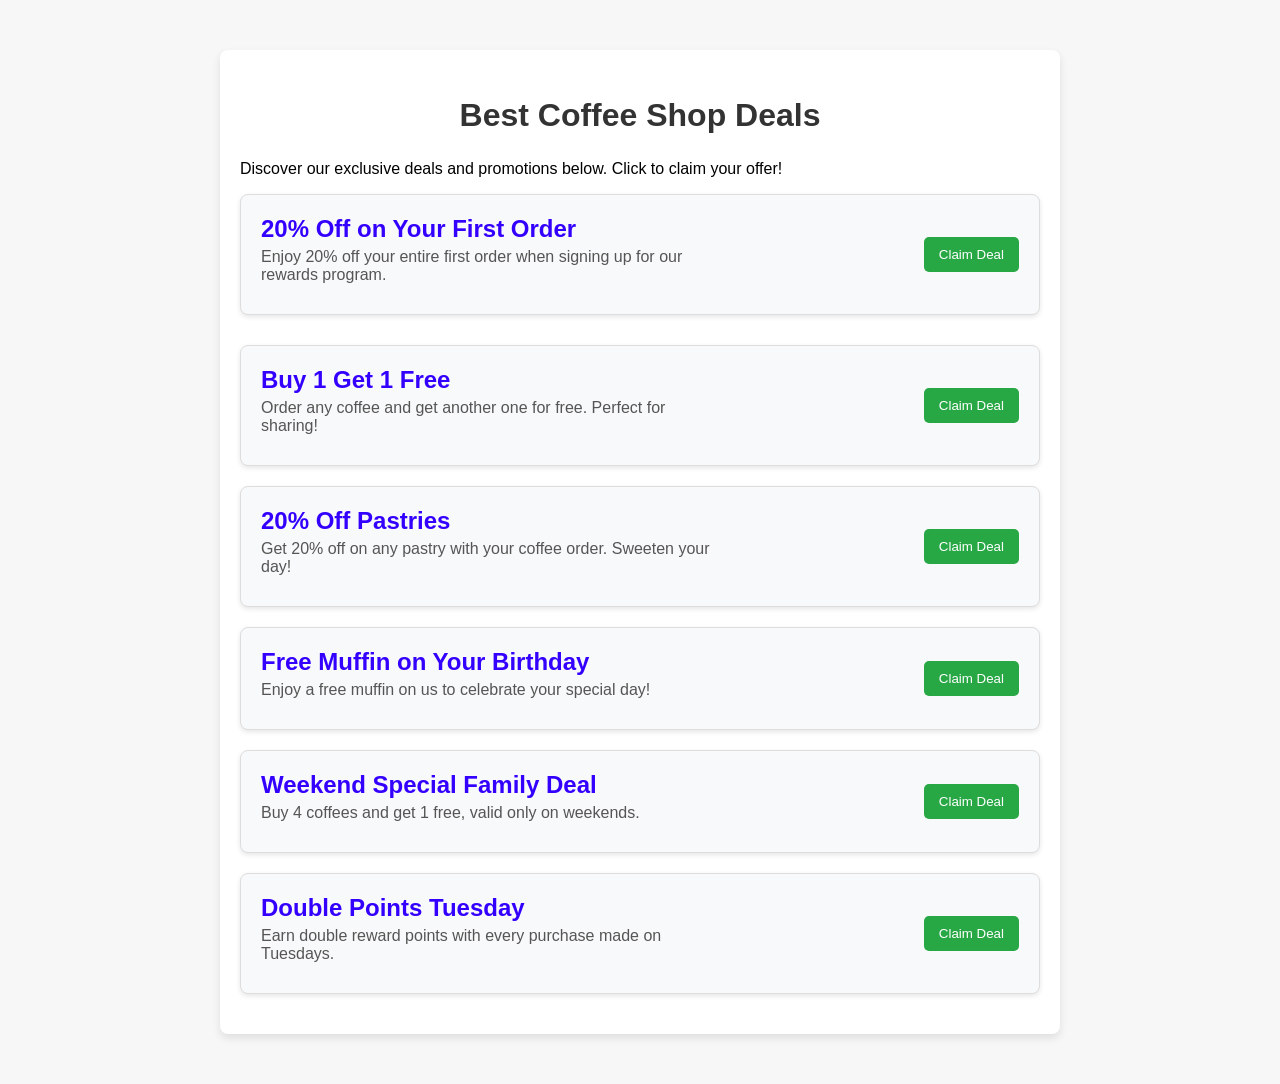
<file: Frontend/deals.html>
<!DOCTYPE html>
<html lang="en">
<head>
    <meta charset="UTF-8">
    <meta name="viewport" content="width=device-width, initial-scale=1.0">
    <title>Coffee Shop Best Deals</title>
    <style>
        /* Basic Styles */
        body {
            font-family: 'Arial', sans-serif;
            margin: 0;
            padding: 0;
            background-color: #f7f7f7;
        }

        .container {
            max-width: 800px;
            margin: 50px auto;
            background-color: #fff;
            padding: 20px;
            border-radius: 8px;
            box-shadow: 0 4px 8px rgba(0, 0, 0, 0.1);
        }

        h2 {
            text-align: center;
            color: #333;
            font-size: 2rem;
        }

        .deals {
            margin-top: 30px;
        }

        .deal-card {
            display: flex;
            align-items: center;
            justify-content: space-between;
            border: 1px solid #ddd;
            border-radius: 8px;
            padding: 20px;
            margin-bottom: 20px;
            background-color: #f8f9fa;
            box-shadow: 0 2px 5px rgba(0, 0, 0, 0.1);
            transition: transform 0.2s ease-in-out;
        }

        .deal-card:hover {
            transform: scale(1.05);
        }

        .deal-info {
            max-width: 60%;
        }

        .deal-info h4 {
            margin: 0;
            font-size: 1.5rem;
            color: #3300ff;
        }

        .deal-info p {
            margin: 5px 0 10px;
            color: #555;
        }

        .deal-action button {
            padding: 10px 15px;
            background-color: #28a745;
            color: #fff;
            border: none;
            border-radius: 5px;
            cursor: pointer;
        }

        .deal-action button:hover {
            background-color: #218838;
        }

        #deal-message {
            margin-top: 20px;
            text-align: center;
            font-size: 1.2rem;
            color: #41e218;
        }

    </style>
</head>
<body>

    <div class="container">
        <h2>Best Coffee Shop Deals</h2>
        <p>Discover our exclusive deals and promotions below. Click to claim your offer!</p>
   
        <div class="deal-card" id="deal1">
            <div class="deal-info">
                <h4>20% Off on Your First Order</h4>
                <p>Enjoy 20% off your entire first order when signing up for our rewards program.</p>
            </div>
            <div class="deal-action">
                <button onclick="claimDeal('20% Off on Your First Order')">Claim Deal</button>
            </div>
        </div>

        <div class="deals">
            <div class="deal-card" id="deal2">
                <div class="deal-info">
                    <h4>Buy 1 Get 1 Free</h4>
                    <p>Order any coffee and get another one for free. Perfect for sharing!</p>
                </div>
                <div class="deal-action">
                    <button onclick="claimDeal('Buy 1 Get 1 Free')">Claim Deal</button>
                </div>
            </div>

            <div class="deal-card" id="deal3">
                <div class="deal-info">
                    <h4>20% Off Pastries</h4>
                    <p>Get 20% off on any pastry with your coffee order. Sweeten your day!</p>
                </div>
                <div class="deal-action">
                    <button onclick="claimDeal('20% Off Pastries')">Claim Deal</button>
                </div>
            </div>

            <div class="deal-card" id="deal4">
                <div class="deal-info">
                    <h4>Free Muffin on Your Birthday</h4>
                    <p>Enjoy a free muffin on us to celebrate your special day!</p>
                </div>
                <div class="deal-action">
                    <button onclick="claimDeal('Free Muffin on Your Birthday')">Claim Deal</button>
                </div>
            </div>

            <div class="deal-card" id="deal4">
                <div class="deal-info">
                    <h4> Weekend Special Family Deal</h4>
                    <p>Buy 4 coffees and get 1 free, valid only on weekends.</p>
                </div>
                <div class="deal-action">
                    <button onclick="claimDeal('Weekend Special Family Deal')">Claim Deal</button>
                </div>
            </div>

            <div class="deal-card" id="deal6">
                <div class="deal-info">
                    <h4>Double Points Tuesday</h4>
                    <p>Earn double reward points with every purchase made on Tuesdays.</p>
                </div>
                <div class="deal-action">
                    <button onclick="claimDeal('Double Points Tuesday')">Claim Deal</button>
                </div>
            </div>
        </div>
           

        <div id="deal-message"></div>
    </div>
    </body>

    <script>
        function claimDeal(deal) {
            // Display a message after the user claims a deal
            document.getElementById('deal-message').innerText = `You've successfully claimed the "${deal}" deal!`;
        }
    </script>
    
</body>
</html>
</file>
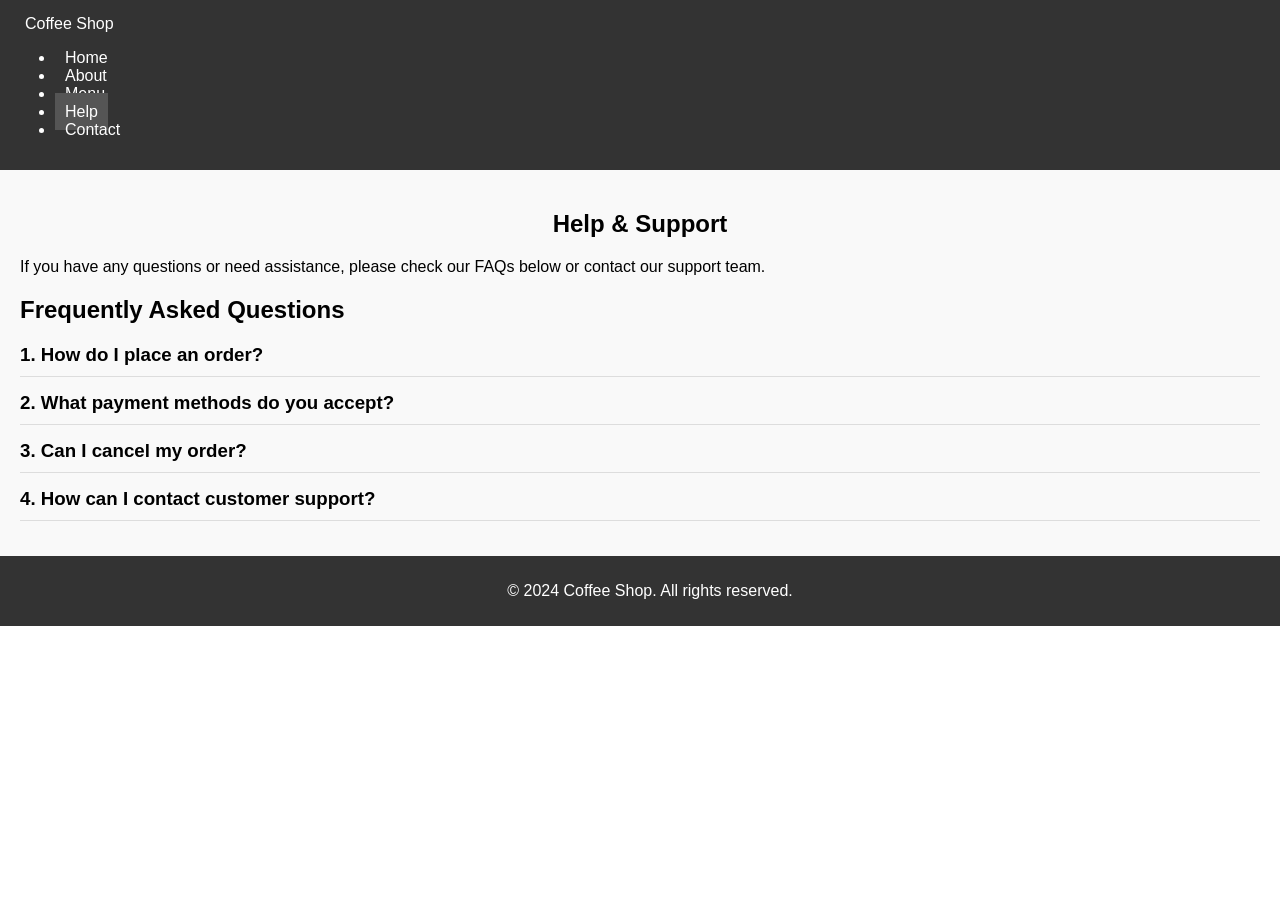
<file: Frontend/help.html>
<!DOCTYPE html>
<html lang="en">
<head>
    <meta charset="UTF-8">
    <meta name="viewport" content="width=device-width, initial-scale=1.0">
    <title>Help - Coffee Shop</title>
    <style>
        body {
            font-family: Arial, sans-serif;
            margin: 0;
            padding: 0;
        }

        .navbar {
            background-color: #333;
            color: white;
            padding: 15px;
        }

        .navbar a {
            color: white;
            text-decoration: none;
            padding: 10px;
        }

        .navbar a.active {
            background-color: #555;
        }

        .help-section {
            padding: 20px;
            background-color: #f9f9f9;
        }

        .help-section h1 {
            text-align: center;
            margin-bottom: 20px;
        }

        .faq {
            margin: 15px 0;
            border-bottom: 1px solid #ddd;
            padding-bottom: 10px;
        }

        .faq h3 {
            margin: 0;
            cursor: pointer; /* Pointer cursor for clickable FAQ headings */
        }

        footer {
            background-color: #333;
            color: white;
            text-align: center;
            padding: 10px;
            position: relative;
            bottom: 0;
            width: 100%;
        }
    </style>
</head>
<body>
    <!-- Navbar -->
    <nav class="navbar">
        <div class="container">
            <a class="navbar-brand" href="index.html">Coffee Shop</a>
            <ul class="navbar-nav">
                <li><a href="index.html">Home</a></li>
                <li><a href="about.html">About</a></li>
                <li><a href="menu.html">Menu</a></li>
                <li><a href="help.html" class="active">Help</a></li>
                <li><a href="contact.html">Contact</a></li>
            </ul>
        </div>
    </nav>

    <!-- Help Section -->
    <section class="help-section">
        <div class="container">
            <h1>Help & Support</h1>
            <p>If you have any questions or need assistance, please check our FAQs below or contact our support team.</p>

            <h2>Frequently Asked Questions</h2>
            <div class="faq">
                <h3>1. How do I place an order?</h3>
                <p style="display: none;">To place an order, simply navigate to the menu section, select your items, and add them to your cart. Then, proceed to checkout.</p>
            </div>
            <div class="faq">
                <h3>2. What payment methods do you accept?</h3>
                <p style="display: none;">We accept all major credit cards, PayPal, and cash on delivery.</p>
            </div>
            <div class="faq">
                <h3>3. Can I cancel my order?</h3>
                <p style="display: none;">You can cancel your order within 15 minutes of placing it. Please contact our support team to assist you with the cancellation.</p>
            </div>
            <div class="faq">
                <h3>4. How can I contact customer support?</h3>
                <p style="display: none;">You can reach our customer support through the contact page or email us at support@coffeeshop.com.</p>
            </div>
        </div>
    </section>

    <!-- Footer -->
    <footer>
        <div class="container">
            <p>&copy; 2024 Coffee Shop. All rights reserved.</p>
        </div>
    </footer>

    <script>
        document.querySelectorAll('.faq h3').forEach((faq) => {
            faq.addEventListener('click', () => {
                const answer = faq.nextElementSibling;
                answer.style.display = answer.style.display === 'none' || answer.style.display === '' ? 'block' : 'none';
            });
        });
    </script>
</body>
</html>
</file>
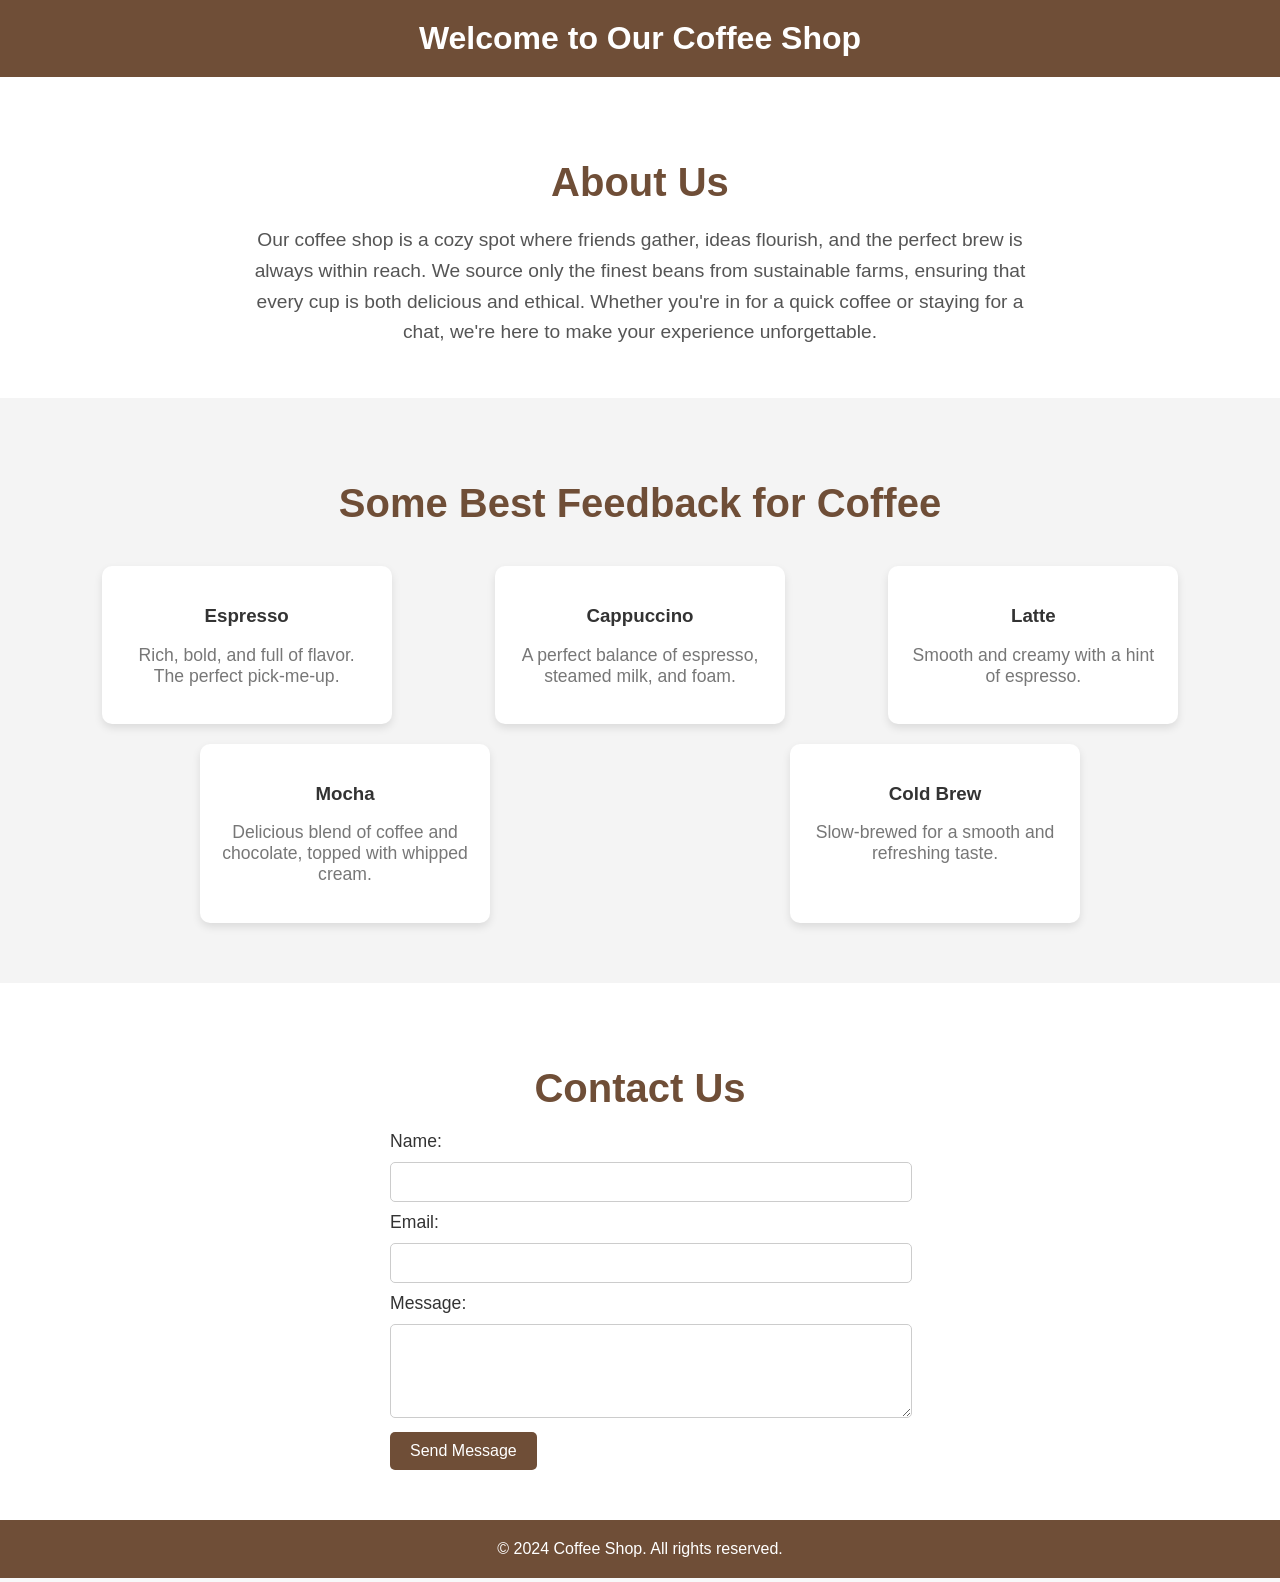
<file: Frontend/readmore.html>
<!DOCTYPE html>
<html lang="en">
<head>
    <meta charset="UTF-8">
    <meta name="viewport" content="width=device-width, initial-scale=1.0">
    <title>Coffee Shop</title>
    <style>
        /* General Styles */
        body {
            font-family: Arial, sans-serif;
            margin: 0;
            padding: 0;
            background-color: #f8f9fa;
        }

        header {
            background-color: #6f4e37;
            color: white;
            padding: 20px;
            text-align: center;
        }

        header h1 {
            margin: 0;
        }

        /* About Section */
        .about {
            padding: 50px;
            text-align: center;
            background-color: #fff;
        }

        .about h2 {
            color: #6f4e37;
            font-size: 2.5rem;
            margin-bottom: 20px;
        }

        .about p {
            font-size: 1.2rem;
            color: #555;
            line-height: 1.6;
            max-width: 800px;
            margin: 0 auto;
        }

        /* Menu Section */
        .menu {
            padding: 50px;
            background-color: #f4f4f4;
        }

        .menu h2 {
            color: #6f4e37;
            font-size: 2.5rem;
            text-align: center;
            margin-bottom: 30px;
        }

        .menu-list {
            display: flex;
            justify-content: space-around;
            flex-wrap: wrap;
        }

        .menu-item {
            background-color: #fff;
            padding: 20px;
            margin: 10px;
            width: 250px;
            border-radius: 10px;
            box-shadow: 0 4px 8px rgba(0, 0, 0, 0.1);
            text-align: center;
        }

        .menu-item h3 {
            margin-bottom: 10px;
            color: #333;
        }

        .menu-item p {
            font-size: 1.1rem;
            color: #777;
        }

        /* Contact Section */
        .contact {
            padding: 50px;
            text-align: center;
            background-color: #fff;
        }

        .contact h2 {
            color: #6f4e37;
            font-size: 2.5rem;
            margin-bottom: 20px;
        }

        .contact form {
            max-width: 500px;
            margin: 0 auto;
            text-align: left;
        }

        .contact label {
            font-size: 1.1rem;
            color: #333;
        }

        .contact input,
        .contact textarea {
            width: 100%;
            padding: 10px;
            margin: 10px 0;
            border-radius: 5px;
            border: 1px solid #ccc;
            font-size: 1rem;
        }

        .contact button {
            background-color: #6f4e37;
            color: white;
            padding: 10px 20px;
            border: none;
            border-radius: 5px;
            font-size: 1rem;
            cursor: pointer;
        }

        .contact button:hover {
            background-color: #56382d;
        }

        footer {
            background-color: #6f4e37;
            color: white;
            padding: 20px;
            text-align: center;
        }

        footer p {
            margin: 0;
        }
    </style>
</head>
<body>

    <!-- Header Section -->
    <header>
        <h1>Welcome to Our Coffee Shop</h1>
    </header>

    <!-- About Section -->
    <section class="about" id="about">
        <h2>About Us</h2>
        <p>
            Our coffee shop is a cozy spot where friends gather, ideas flourish, and the perfect brew is always within reach. 
            We source only the finest beans from sustainable farms, ensuring that every cup is both delicious and ethical. 
            Whether you're in for a quick coffee or staying for a chat, we're here to make your experience unforgettable.
        </p>
    </section>

    <!-- Menu Section -->
    <section class="menu" id="menu">
        <h2>Some Best Feedback for Coffee </h2>
        <div class="menu-list">
            <div class="menu-item">
                <h3>Espresso</h3>
                <p>Rich, bold, and full of flavor. The perfect pick-me-up.</p>
            </div>
            <div class="menu-item">
                <h3>Cappuccino</h3>
                <p>A perfect balance of espresso, steamed milk, and foam.</p>
            </div>
            <div class="menu-item">
                <h3>Latte</h3>
                <p>Smooth and creamy with a hint of espresso.</p>
            </div>
            <div class="menu-item">
                <h3>Mocha</h3>
                <p>Delicious blend of coffee and chocolate, topped with whipped cream.</p>
            </div>
            <div class="menu-item">
                <h3>Cold Brew</h3>
                <p>Slow-brewed for a smooth and refreshing taste.</p>
            </div>
        </div>
    </section>

    <!-- Contact Section -->
    <section class="contact" id="contact">
        <h2>Contact Us</h2>
        <form id="contact-form">
            <label for="name">Name:</label>
            <input type="text" id="name" name="name" required>
            <label for="email">Email:</label>
            <input type="email" id="email" name="email" required>
            <label for="message">Message:</label>
            <textarea id="message" name="message" rows="4" required></textarea>
            <button type="submit">Send Message</button>
        </form>
    </section>

    <!-- Footer Section -->
    <footer>
        <p>&copy; 2024 Coffee Shop. All rights reserved.</p>
    </footer>

    <!-- JavaScript -->
    <script>
        // JavaScript to handle form submission
        document.getElementById('contact-form').addEventListener('submit', function(event) {
            event.preventDefault(); // Prevent page refresh
            const name = document.getElementById('name').value;
            const email = document.getElementById('email').value;
            const message = document.getElementById('message').value;

            if (name && email && message) {
                alert(`Thank you, ${name}! Your message has been received.`);
                // Reset the form
                document.getElementById('contact-form').reset();
            } else {
                alert('Please fill in all the fields.');
            }
        });
    </script>

</body>
</html>
</file>
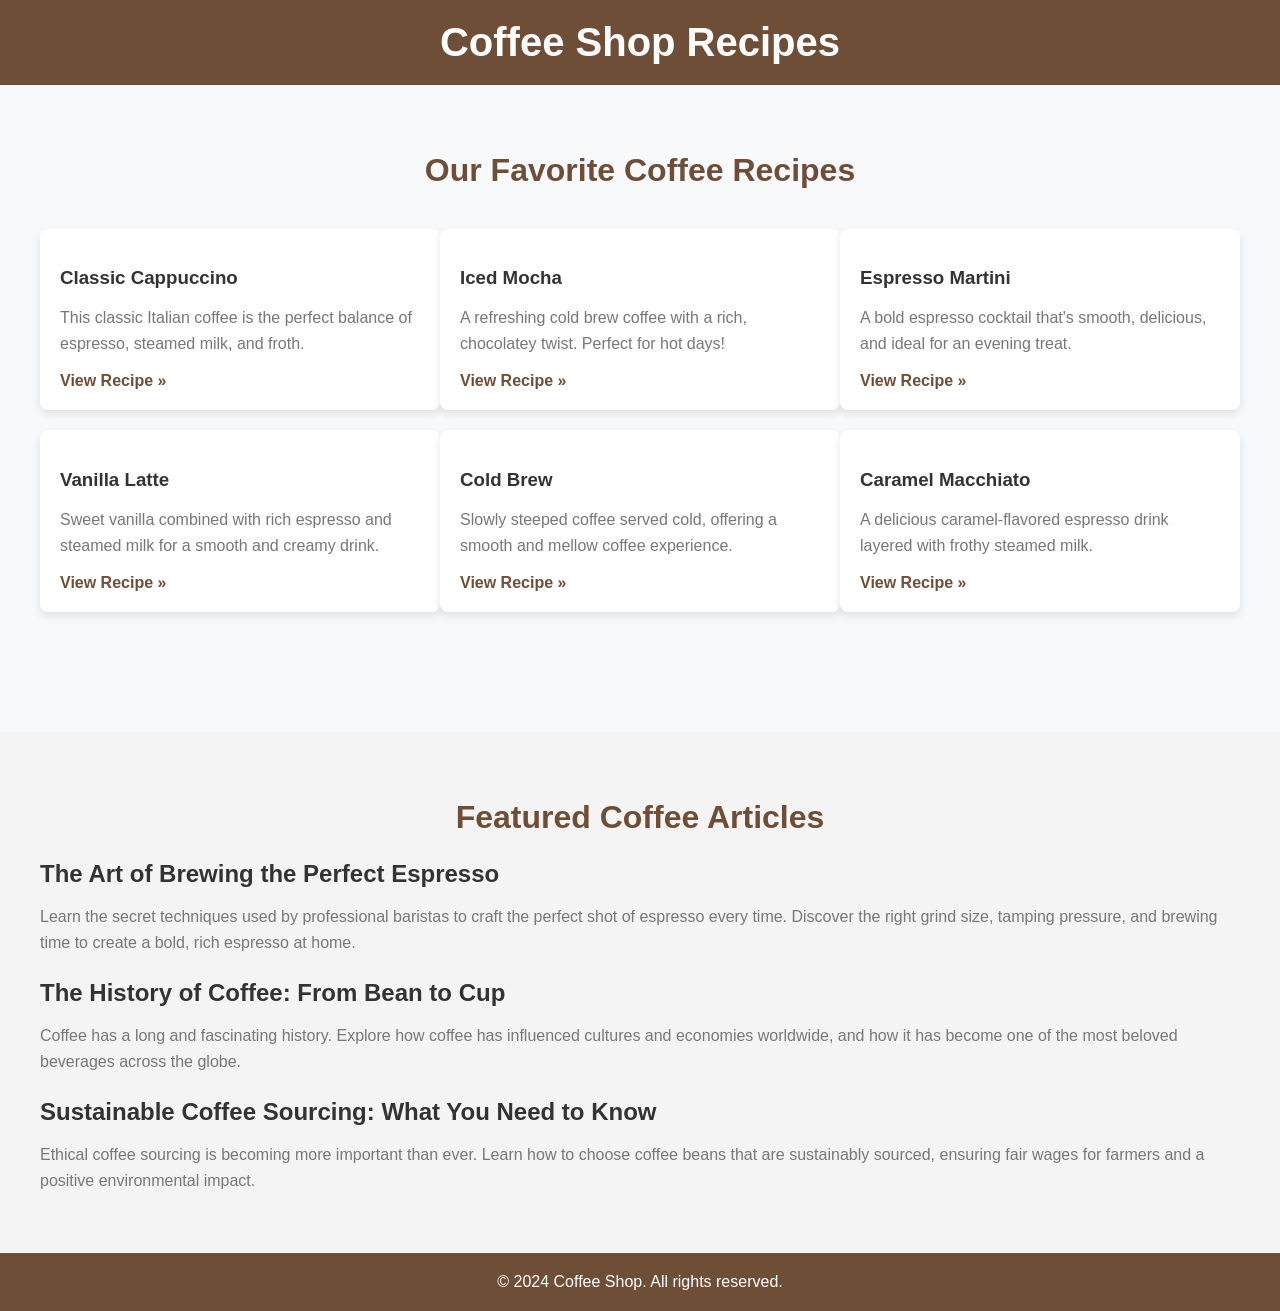
<file: Frontend/recipes.html>
<!DOCTYPE html>
<html lang="en">
<head>
    <meta charset="UTF-8">
    <meta name="viewport" content="width=device-width, initial-scale=1.0">
    <title>Coffee Shop Recipes</title>
    <style>
        /* General Styles */
        body {
            font-family: 'Segoe UI', Tahoma, Geneva, Verdana, sans-serif;
            margin: 0;
            padding: 0;
            background-color: #f8f9fa;
            color: #333;
        }

        /* Header Section */
        header {
            background-color: #6f4e37;
            color: white;
            padding: 20px;
            text-align: center;
        }

        header h1 {
            margin: 0;
            font-size: 2.5rem;
        }

        /* Main Content Section */
        main {
            padding: 40px;
            max-width: 1200px;
            margin: 0 auto;
        }

        main h2 {
            color: #6f4e37;
            font-size: 2rem;
            text-align: center;
            margin-bottom: 40px;
        }

        /* Recipe List Section */
        .recipe-list {
            display: flex;
            flex-wrap: wrap;
            justify-content: space-between;
        }

        .recipe-item {
            background-color: #fff;
            border-radius: 8px;
            margin-bottom: 20px;
            width: 30%;
            padding: 20px;
            box-shadow: 0 4px 8px rgba(0, 0, 0, 0.1);
        }

        .recipe-item h3 {
            color: #333;
            margin-bottom: 10px;
        }

        .recipe-item p {
            color: #777;
            line-height: 1.6;
        }

        .recipe-item a {
            text-decoration: none;
            color: #6f4e37;
            font-weight: bold;
        }

        .recipe-item a:hover {
            text-decoration: underline;
        }

        /* Article Section */
        .articles {
            margin-top: 60px;
            background-color: #f4f4f4;
            padding: 40px;
        }

        .articles h2 {
            color: #6f4e37;
            font-size: 2rem;
            text-align: center;
            margin-bottom: 20px;
        }

        .article-item {
            margin-bottom: 20px;
        }

        .article-item h3 {
            color: #333;
            font-size: 1.5rem;
            margin-bottom: 10px;
        }

        .article-item p {
            color: #777;
            line-height: 1.6;
        }

        /* Footer */
        footer {
            background-color: #6f4e37;
            color: white;
            padding: 20px;
            text-align: center;
        }

        footer p {
            margin: 0;
        }

        /* Media Queries */
        @media (max-width: 768px) {
            .recipe-item, .article-item {
                width: 100%;
            }

            main {
                padding: 20px;
            }
        }
    </style>
</head>
<body>

    <!-- Header Section -->
    <header>
        <h1>Coffee Shop Recipes</h1>
    </header>

    <!-- Main Content Section -->
    <main>
        <h2>Our Favorite Coffee Recipes</h2>
        <div class="recipe-list">
            <!-- Recipe Item 1 -->
            <div class="recipe-item">
                <h3>Classic Cappuccino</h3>
                <p>This classic Italian coffee is the perfect balance of espresso, steamed milk, and froth.</p>
                <a href="https://www.thespruceeats.com/how-to-make-cappuccinos-766116">View Recipe &raquo;</a>
            </div>
            <!-- Recipe Item 2 -->
            <div class="recipe-item">
                <h3>Iced Mocha</h3>
                <p>A refreshing cold brew coffee with a rich, chocolatey twist. Perfect for hot days!</p>
                <a href="https://bakingmischief.com/iced-mocha-recipe/">View Recipe &raquo;</a>
            </div>
            <!-- Recipe Item 3 -->
            <div class="recipe-item">
                <h3>Espresso Martini</h3>
                <p>A bold espresso cocktail that's smooth, delicious, and ideal for an evening treat.</p>
                <a href="https://www.liquor.com/recipes/espresso-martini-2/">View Recipe &raquo;</a>
            </div>
            <!-- Recipe Item 4 -->
            <div class="recipe-item">
                <h3>Vanilla Latte</h3>
                <p>Sweet vanilla combined with rich espresso and steamed milk for a smooth and creamy drink.</p>
                <a href="https://www.allrecipes.com/recipe/146963/vanilla-latte/">View Recipe &raquo;</a>
            </div>
            <!-- Recipe Item 5 -->
            <div class="recipe-item">
                <h3>Cold Brew</h3>
                <p>Slowly steeped coffee served cold, offering a smooth and mellow coffee experience.</p>
                <a href="https://www.simplyrecipes.com/recipes/how_to_make_cold_brew_coffee/">View Recipe &raquo;</a>
            </div>
            <!-- Recipe Item 6 -->
            <div class="recipe-item">
                <h3>Caramel Macchiato</h3>
                <p>A delicious caramel-flavored espresso drink layered with frothy steamed milk.</p>
                <a href="https://athome.starbucks.com/recipe/caramel-macchiato">View Recipe &raquo;</a>
            </div>
        </div>
    </main>

    <!-- Article Section -->
    <section class="articles">
        <h2>Featured Coffee Articles</h2>
        <div class="article-item">
            <h3>The Art of Brewing the Perfect Espresso</h3>
            <p>
                Learn the secret techniques used by professional baristas to craft the perfect shot of espresso every time. 
                Discover the right grind size, tamping pressure, and brewing time to create a bold, rich espresso at home.
            </p>
        </div>
        <div class="article-item">
            <h3>The History of Coffee: From Bean to Cup</h3>
            <p>
                Coffee has a long and fascinating history. Explore how coffee has influenced cultures and economies worldwide, 
                and how it has become one of the most beloved beverages across the globe.
            </p>
        </div>
        <div class="article-item">
            <h3>Sustainable Coffee Sourcing: What You Need to Know</h3>
            <p>
                Ethical coffee sourcing is becoming more important than ever. Learn how to choose coffee beans that are 
                sustainably sourced, ensuring fair wages for farmers and a positive environmental impact.
            </p>
        </div>
    </section>

    <!-- Footer Section -->
    <footer>
        <p>&copy; 2024 Coffee Shop. All rights reserved.</p>
    </footer>

    <!-- JavaScript -->
    <script>
        // You can add any JavaScript functionality here for interaction, such as toggling or loading more articles
    </script>

</body>
</html>
</file>
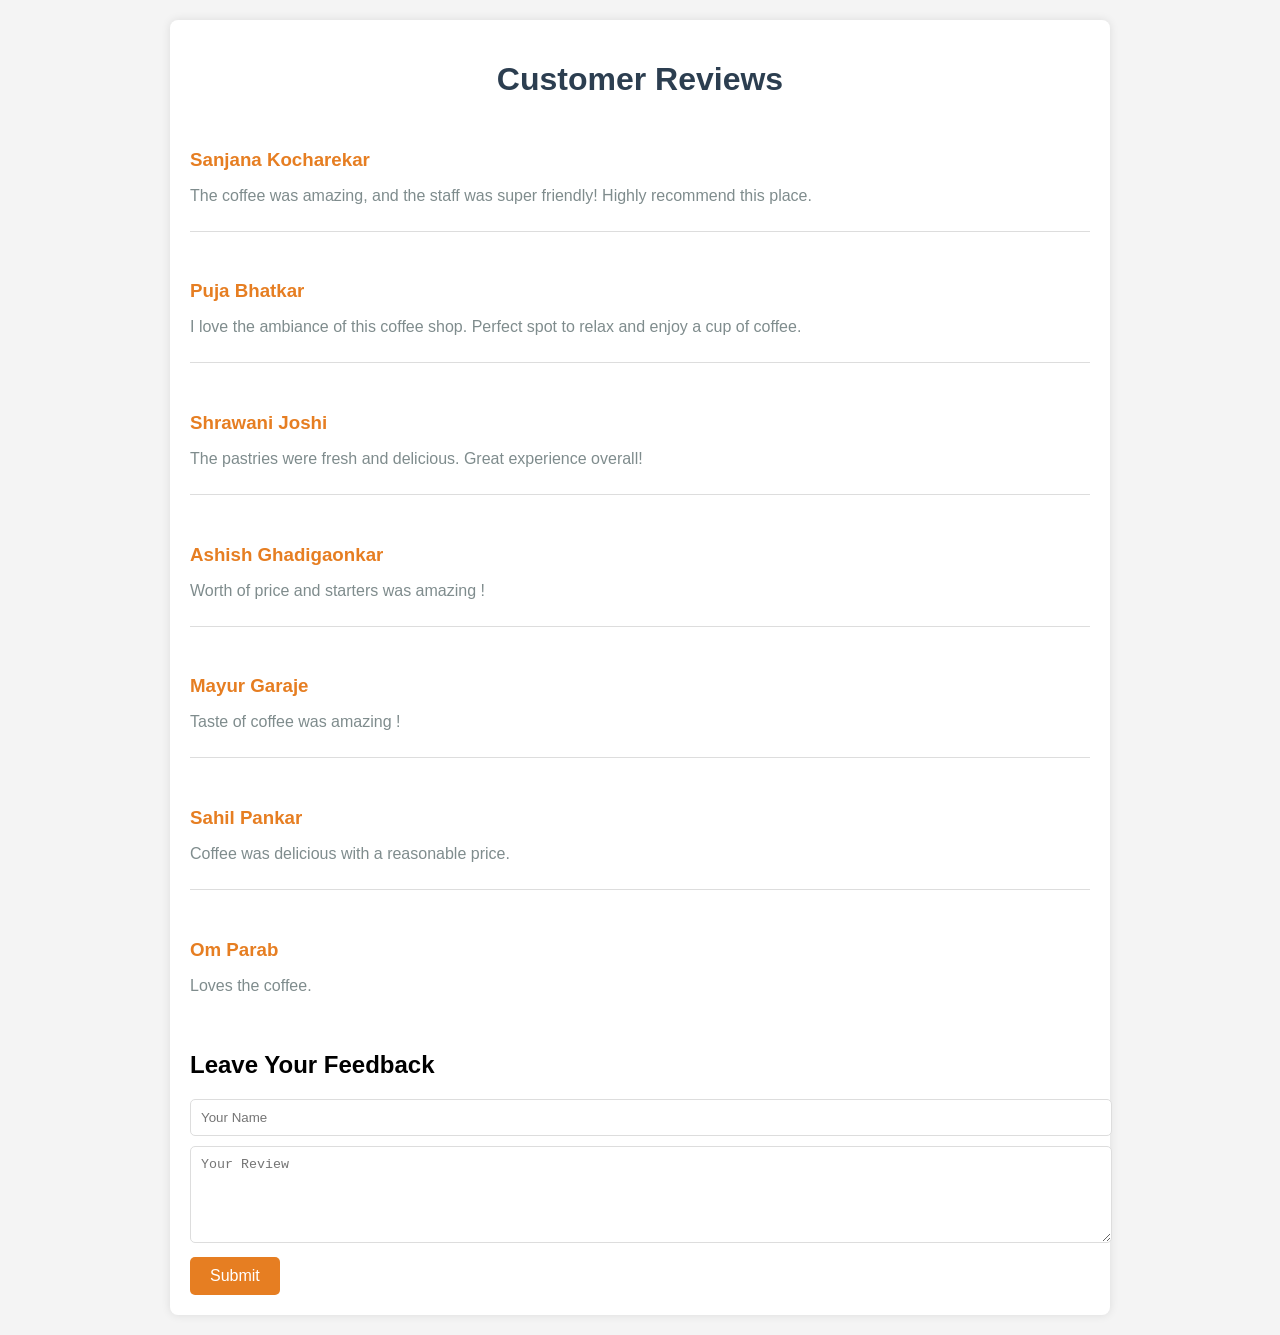
<file: Frontend/views.html>
<!DOCTYPE html>
<html lang="en">
<head>
    <meta charset="UTF-8">
    <meta name="viewport" content="width=device-width, initial-scale=1.0">
    <title>Coffee Shop - Customer Reviews</title>
    <style>
        body {
            font-family: Arial, sans-serif;
            background-color: #f4f4f4;
            margin: 0;
            padding: 0;
        }

        .container {
            max-width: 900px;
            margin: 20px auto;
            background-color: #fff;
            padding: 20px;
            box-shadow: 0px 0px 10px rgba(0, 0, 0, 0.1);
            border-radius: 8px;
        }

        h1 {
            text-align: center;
            color: #2c3e50;
        }

        .review {
            border-bottom: 1px solid #ddd;
            padding: 10px 0;
            margin-bottom: 20px;
        }

        .review:last-child {
            border-bottom: none;
        }

        .review h3 {
            color: #e67e22;
            margin-bottom: 5px;
        }

        .review p {
            color: #7f8c8d;
        }

        #feedback-form {
            margin-top: 30px;
        }

        input, textarea {
            width: 100%;
            padding: 10px;
            margin-bottom: 10px;
            border: 1px solid #ddd;
            border-radius: 5px;
        }

        button {
            padding: 10px 20px;
            background-color: #e67e22;
            border: none;
            color: white;
            font-size: 16px;
            border-radius: 5px;
            cursor: pointer;
        }

        button:hover {
            background-color: #d35400;
        }
    </style>
</head>
<body>

    <div class="container">
        <h1>Customer Reviews</h1>

        <div id="reviews">
            <!-- Reviews will be displayed here -->
        </div>

        <div id="feedback-form">
            <h2>Leave Your Feedback</h2>
            <input type="text" id="name" placeholder="Your Name" required>
            <textarea id="feedback" rows="5" placeholder="Your Review" required></textarea>
            <button onclick="submitReview()">Submit</button>
        </div>
    </div>

    <script>
        const reviews = [
            {
                name: 'Sanjana Kocharekar',
                feedback: 'The coffee was amazing, and the staff was super friendly! Highly recommend this place.'
            },
            {
                name: 'Puja Bhatkar',
                feedback: 'I love the ambiance of this coffee shop. Perfect spot to relax and enjoy a cup of coffee.'
            },
            {
                name: 'Shrawani Joshi',
                feedback: 'The pastries were fresh and delicious. Great experience overall!'
            },
            {
                name: 'Ashish Ghadigaonkar',
                feedback: 'Worth of price and starters was amazing !'
            },
            {
                name: 'Mayur Garaje',
                feedback: 'Taste of coffee was amazing !'
            },
            {
                name: 'Sahil Pankar',
                feedback: 'Coffee was delicious with a reasonable price.'
            },
            {
                name: 'Om Parab ',
                feedback: 'Loves the coffee.'
            }
        ];

        function displayReviews() {
            const reviewsContainer = document.getElementById('reviews');
            reviewsContainer.innerHTML = '';

            reviews.forEach((review) => {
                const reviewElement = document.createElement('div');
                reviewElement.classList.add('review');

                reviewElement.innerHTML = `
                    <h3>${review.name}</h3>
                    <p>${review.feedback}</p>
                `;

                reviewsContainer.appendChild(reviewElement);
            });
        }

        function submitReview() {
            const name = document.getElementById('name').value;
            const feedback = document.getElementById('feedback').value;

            if (name && feedback) {
                const newReview = { name, feedback };
                reviews.push(newReview);
                displayReviews();

                // Clear the form fields
                document.getElementById('name').value = '';
                document.getElementById('feedback').value = '';
            } else {
                alert('Please fill in both fields.');
            }
        }

        // Display initial reviews on page load
        window.onload = displayReviews;
    </script>

</body>
</html>
</file>
